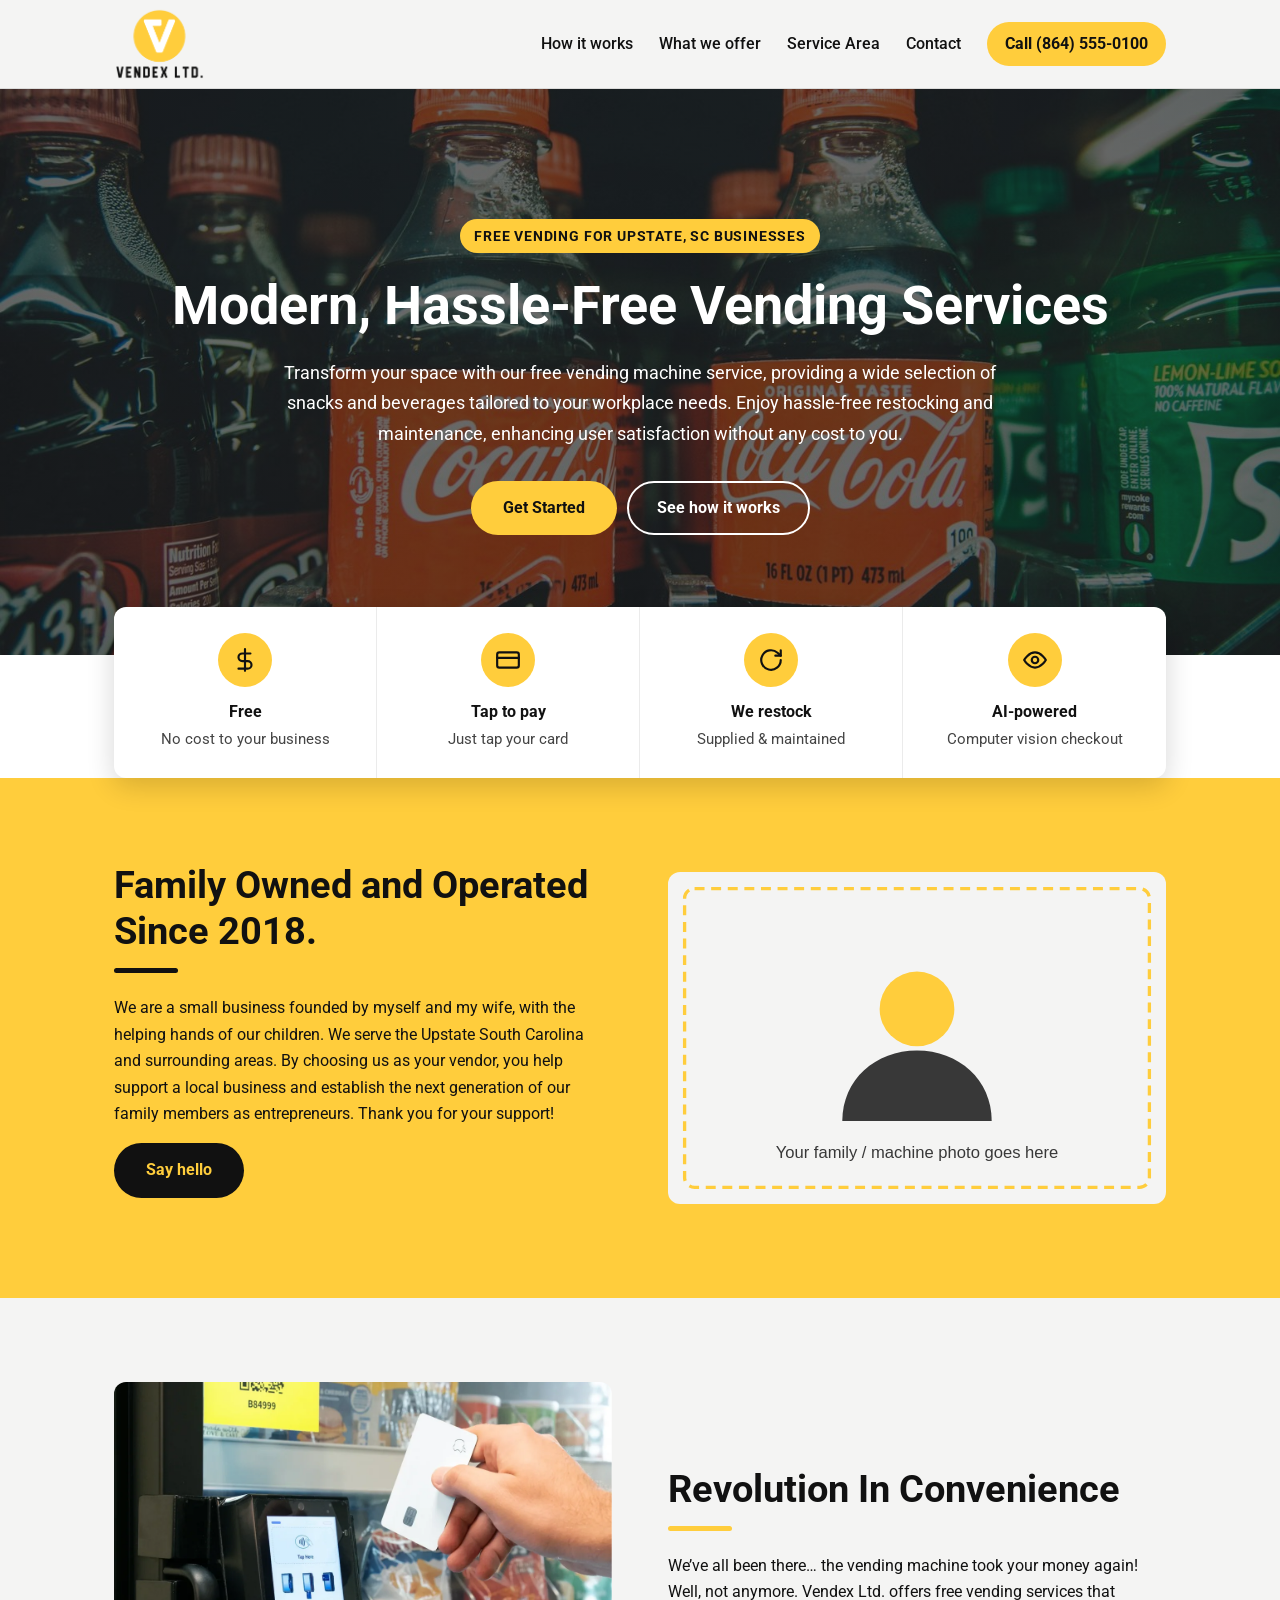
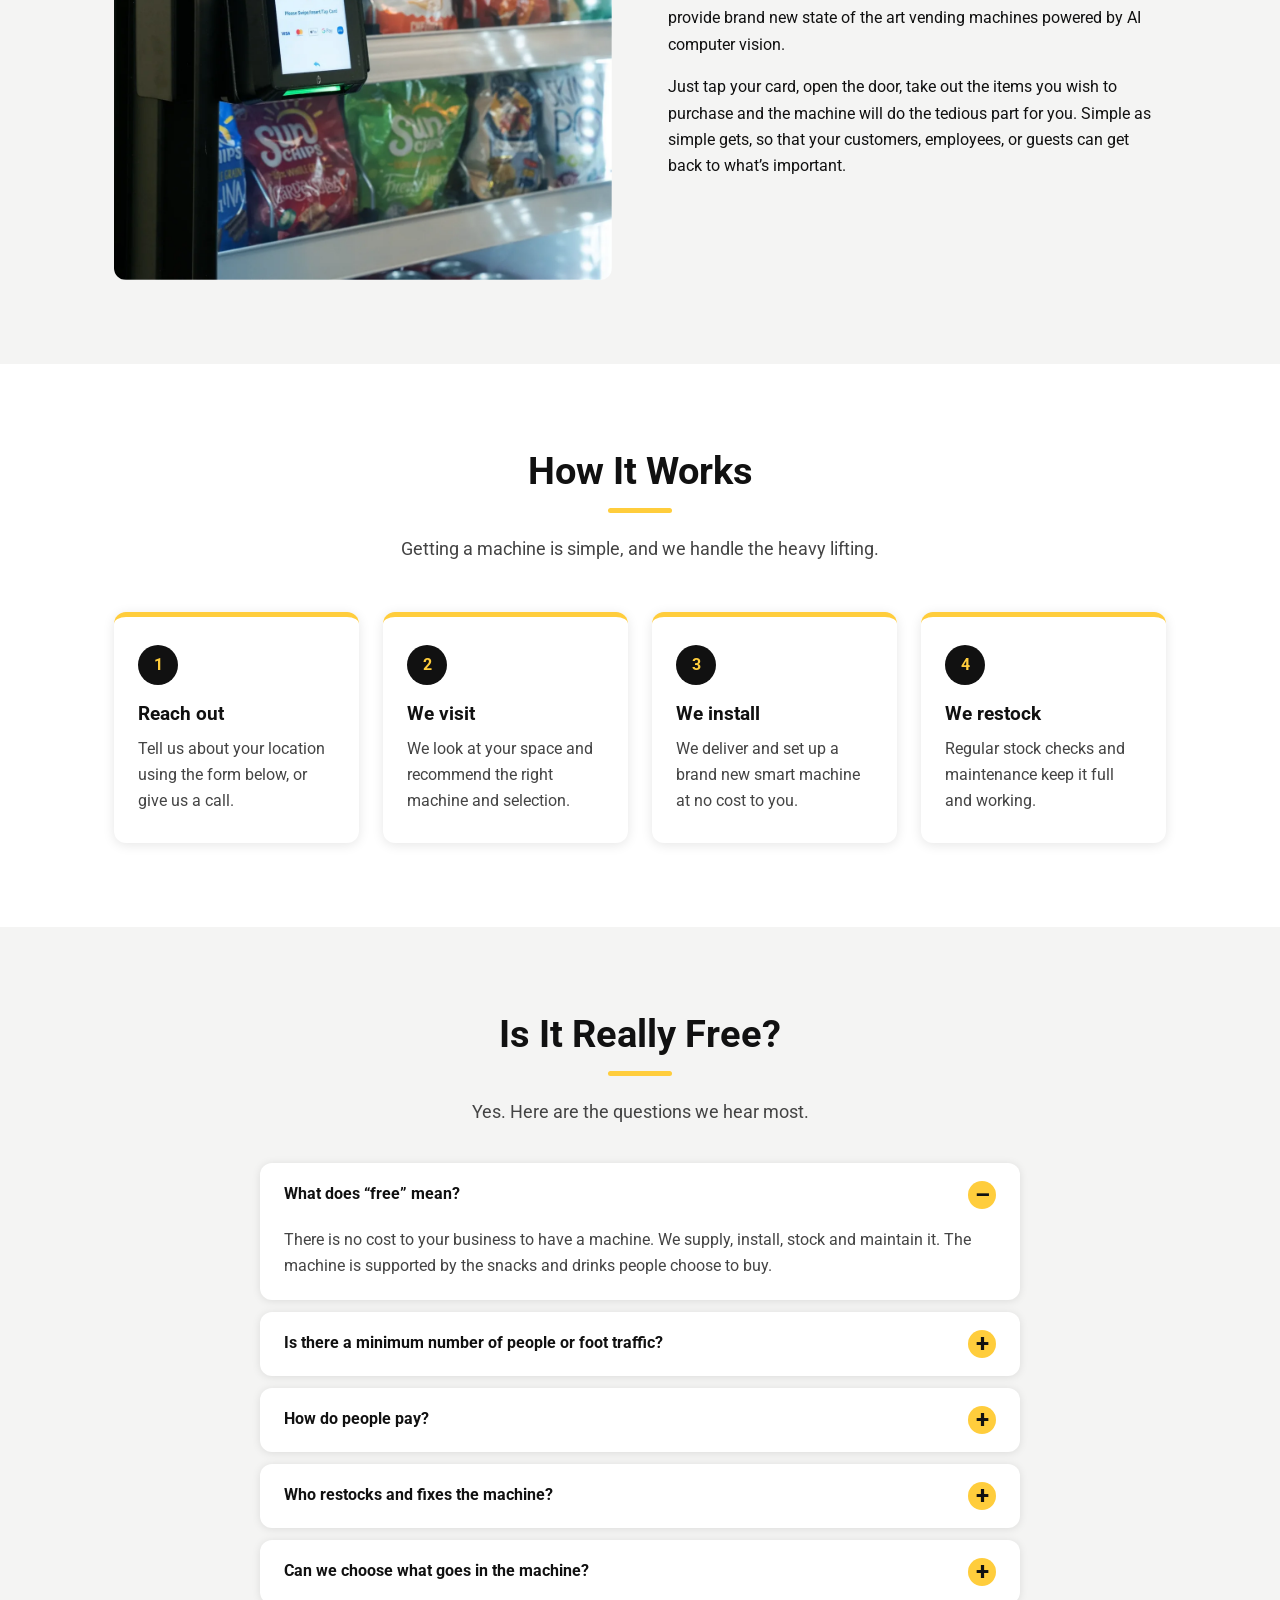
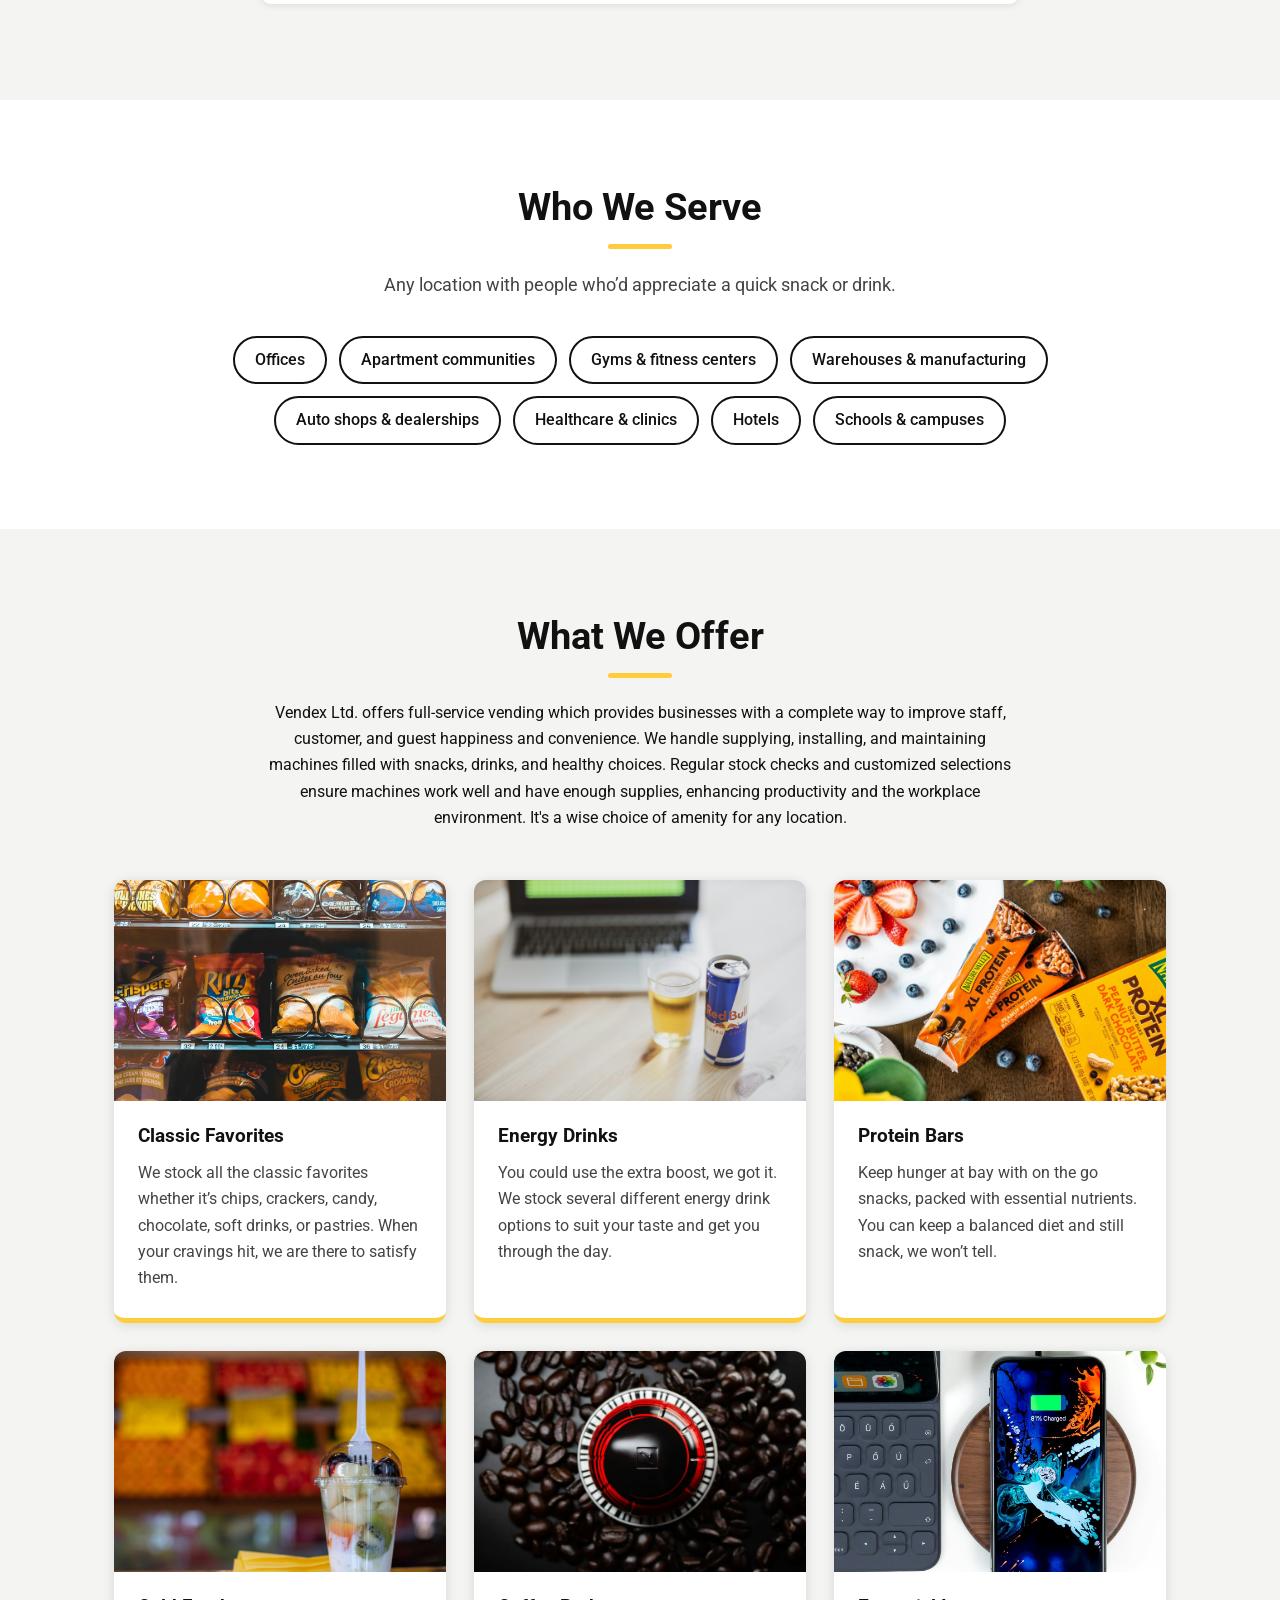
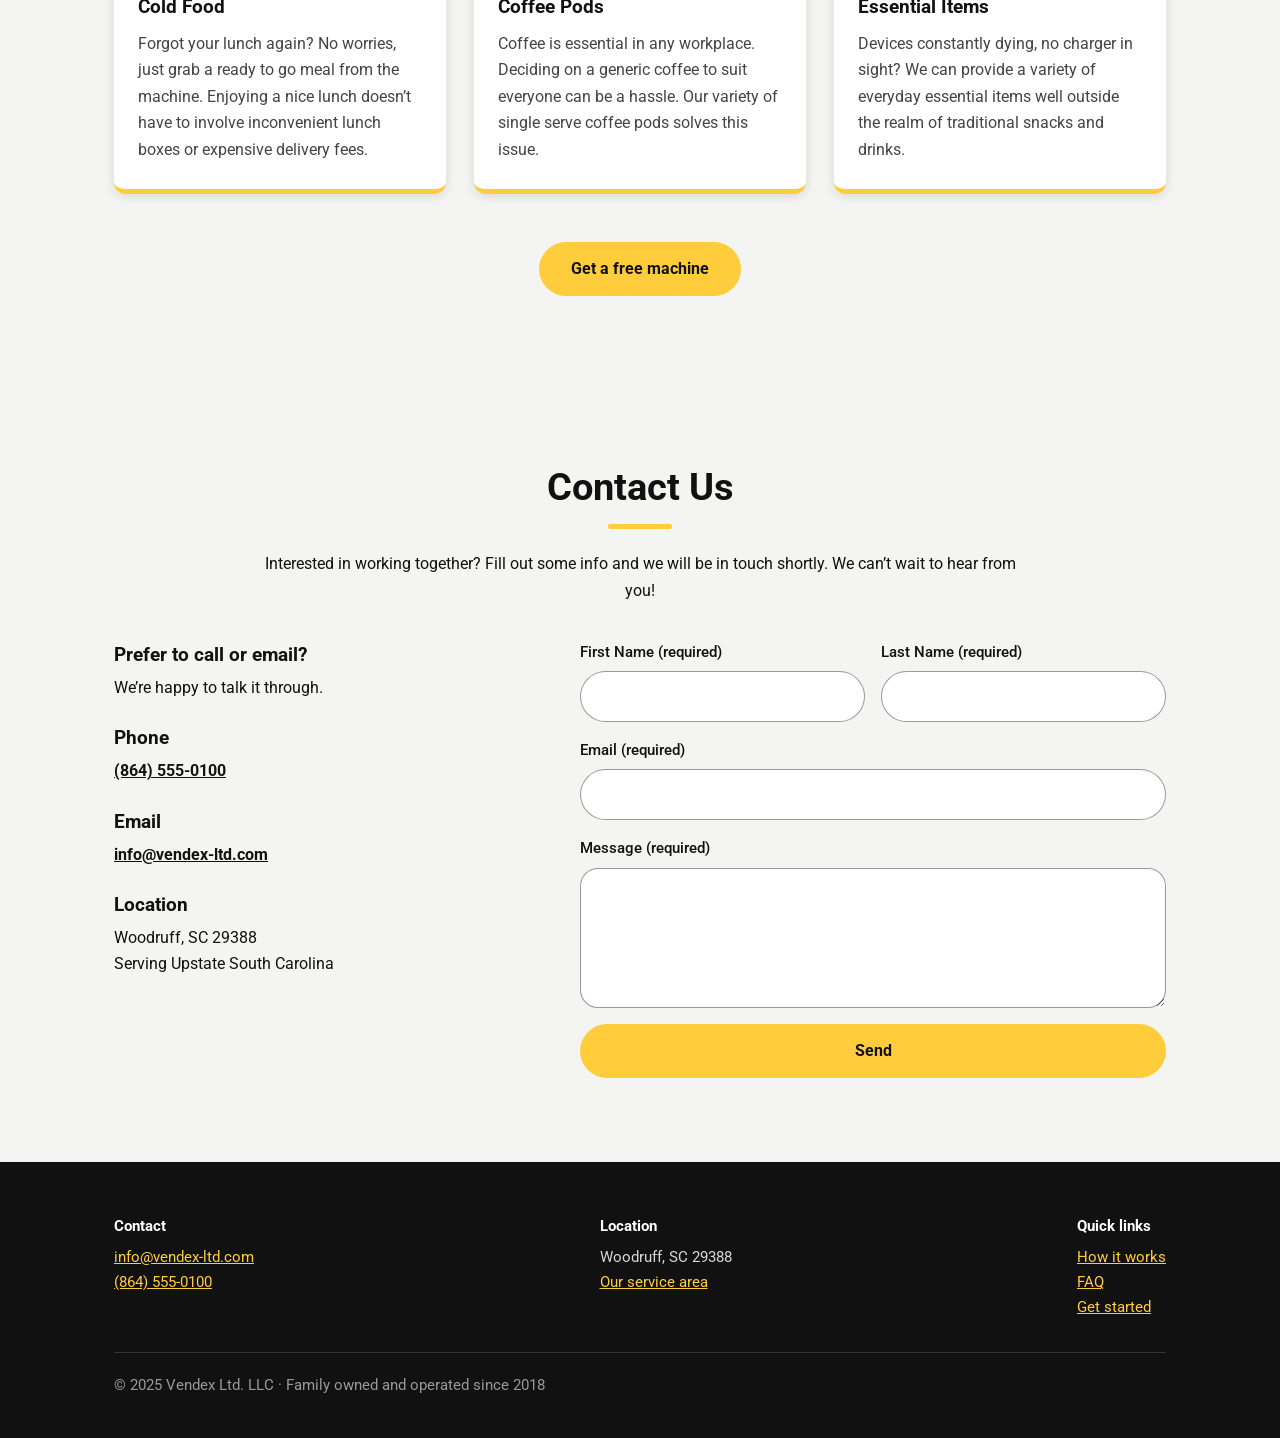
<file: index.html>
<!DOCTYPE html>
<html lang="en-US">
<head>
<meta charset="utf-8">
<meta name="viewport" content="width=device-width, initial-scale=1">
<title>Free Vending Machines in Upstate SC | Vendex Ltd</title>
<meta name="description" content="Free, modern vending services for workplaces in Upstate South Carolina. AI-powered tap-to-pay machines, with full restocking and maintenance at no cost to you.">
<link rel="canonical" href="https://vendex-ltd.com/">
<meta property="og:type" content="website">
<meta property="og:site_name" content="Vendex Ltd">
<meta property="og:title" content="Free Vending Machines in Upstate SC | Vendex Ltd">
<meta property="og:description" content="Free, modern vending services for workplaces in Upstate South Carolina. AI-powered tap-to-pay machines, with full restocking and maintenance at no cost to you.">
<meta property="og:url" content="https://vendex-ltd.com/">
<!-- Uses your custom domain. If you publish at USERNAME.github.io/REPO instead, change vendex-ltd.com URLs here, in sitemap.xml and robots.txt. -->
<meta property="og:image" content="https://vendex-ltd.com/images/logo.png">
<link rel="icon" type="image/png" href="favicon.png">
<link rel="preconnect" href="https://fonts.googleapis.com">
<link rel="preconnect" href="https://fonts.gstatic.com" crossorigin>
<link href="https://fonts.googleapis.com/css2?family=Roboto:wght@400;500;700&display=swap" rel="stylesheet">
<link rel="stylesheet" href="styles.css">
<!-- Add "telephone": "+1864..." to this block once you have a real number -->
<script type="application/ld+json">
{"@context":"https://schema.org","@type":"LocalBusiness","name":"Vendex Ltd","description":"Free, full-service smart vending machines for businesses in Upstate South Carolina. We supply, install, stock and maintain AI-powered machines at no cost to you.","url":"https://vendex-ltd.com/","image":"https://vendex-ltd.com/images/logo.png","email":"info@vendex-ltd.com","foundingDate":"2018","address":{"@type":"PostalAddress","addressLocality":"Woodruff","addressRegion":"SC","postalCode":"29388","addressCountry":"US"},"areaServed":{"@type":"AdministrativeArea","name":"Upstate South Carolina"},"knowsAbout":["Vending machines","Office vending","Smart vending"]}
</script>
</head>
<body>
<a class="skip" href="#main">Skip to content</a>
<header><div class="wrap">
  <a class="logo" href="index.html" aria-label="Vendex Ltd home"><img src="images/logo.png" alt="Vendex Ltd" width="91" height="72"></a>
  <nav aria-label="Main">
    <a href="index.html#how">How it works</a>
    <a href="index.html#offer">What we offer</a>
    <a href="service-area.html">Service Area</a>
    <a href="index.html#contact">Contact</a>
    <!-- PLACEHOLDER PHONE NUMBER: replace (864) 555-0100 / +18645550100 everywhere (header, contact section, footer, mobile bar) -->
    <a class="nav-phone" href="tel:+18645550100">Call (864) 555-0100</a>
  </nav>
</div></header>

<main id="main">
<div class="hero"><div class="wrap">
  <span class="kicker">Free vending for Upstate, SC businesses</span>
  <h1>Modern, Hassle-Free Vending Services</h1>
  <p>Transform your space with our free vending machine service, providing a wide selection of snacks and beverages tailored to your workplace needs. Enjoy hassle-free restocking and maintenance, enhancing user satisfaction without any cost to you.</p>
  <a class="btn" href="#contact">Get Started</a><a class="btn ghost" href="#how">See how it works</a>
</div></div>

<section class="strip" aria-label="Key benefits"><div class="wrap"><ul>
  <li><div class="icon"><svg viewBox="0 0 24 24" aria-hidden="true"><path d="M12 2v20M17 6H9.5a3.5 3.5 0 0 0 0 7h5a3.5 3.5 0 0 1 0 7H6"/></svg></div><strong>Free</strong><span>No cost to your business</span></li>
  <li><div class="icon"><svg viewBox="0 0 24 24" aria-hidden="true"><rect x="2" y="5" width="20" height="14" rx="2"/><path d="M2 10h20"/></svg></div><strong>Tap to pay</strong><span>Just tap your card</span></li>
  <li><div class="icon"><svg viewBox="0 0 24 24" aria-hidden="true"><path d="M21 12a9 9 0 1 1-3-6.7L21 8"/><path d="M21 3v5h-5"/></svg></div><strong>We restock</strong><span>Supplied &amp; maintained</span></li>
  <li><div class="icon"><svg viewBox="0 0 24 24" aria-hidden="true"><path d="M2 12s4-7 10-7 10 7 10 7-4 7-10 7S2 12 2 12z"/><circle cx="12" cy="12" r="3"/></svg></div><strong>AI-powered</strong><span>Computer vision checkout</span></li>
</ul></div></section>

<section class="bright" id="about"><div class="wrap split">
  <div>
    <h2>Family Owned and Operated Since 2018.</h2>
    <p>We are a small business founded by myself and my wife, with the helping hands of our children. We serve the Upstate South Carolina and surrounding areas. By choosing us as your vendor, you help support a local business and establish the next generation of our family members as entrepreneurs. Thank you for your support!</p>
    <p><a class="btn dark" href="#contact">Say hello</a></p>
  </div>
  <!-- REPLACE: put a real photo at images/family.jpg (family, trucks, or an installed machine) and change the src below -->
  <img src="images/family-placeholder.svg" width="1200" height="800" alt="The Vendex family" loading="lazy">
</div></section>

<section class="alt"><div class="wrap split">
  <img src="images/revolution.webp" width="1200" height="1200" alt="Customer tapping a card on an AI-powered vending machine" loading="lazy">
  <div>
    <h2>Revolution In Convenience</h2>
    <p>We’ve all been there… the vending machine took your money again! Well, not anymore. Vendex Ltd. offers free vending services that provide brand new state of the art vending machines powered by AI computer vision.</p>
    <p>Just tap your card, open the door, take out the items you wish to purchase and the machine will do the tedious part for you. Simple as simple gets, so that your customers, employees, or guests can get back to what’s important.</p>
  </div>
</div></section>

<section id="how"><div class="wrap center">
  <h2>How It Works</h2>
  <p class="lede narrow">Getting a machine is simple, and we handle the heavy lifting.</p>
  <ol class="steps" style="text-align:left">
    <li><h3>Reach out</h3><p>Tell us about your location using the form below, or give us a call.</p></li>
    <li><h3>We visit</h3><p>We look at your space and recommend the right machine and selection.</p></li>
    <li><h3>We install</h3><p>We deliver and set up a brand new smart machine at no cost to you.</p></li>
    <li><h3>We restock</h3><p>Regular stock checks and maintenance keep it full and working.</p></li>
  </ol>
</div></section>

<section class="alt" id="faq"><div class="wrap center">
  <h2>Is It Really Free?</h2>
  <p class="lede narrow">Yes. Here are the questions we hear most.</p>
  <!-- REVIEW these answers: edit so they match your real terms (minimums, contract length, who pays for power, etc.) -->
  <div class="faq">
    <details open><summary>What does “free” mean?</summary><p>There is no cost to your business to have a machine. We supply, install, stock and maintain it. The machine is supported by the snacks and drinks people choose to buy.</p></details>
    <details><summary>Is there a minimum number of people or foot traffic?</summary><p>Every location is different. Get in touch and we’ll take a look at your space and let you know if it’s a good fit.</p></details>
    <details><summary>How do people pay?</summary><p>Just tap a card, open the door, take what you want, and close it. The machine’s AI computer vision handles the rest.</p></details>
    <details><summary>Who restocks and fixes the machine?</summary><p>We do. Regular stock checks and customized selections keep it full of what your people actually want, and if something isn’t working, contact us and we’ll take care of it.</p></details>
    <details><summary>Can we choose what goes in the machine?</summary><p>Yes. Tell us what your team or guests like and we’ll tailor the selection, from classic snacks to energy drinks, coffee pods and more.</p></details>
  </div>
</div></section>

<section id="serve"><div class="wrap center">
  <h2>Who We Serve</h2>
  <p class="lede narrow">Any location with people who’d appreciate a quick snack or drink.</p>
  <ul class="pills">
    <li>Offices</li><li>Apartment communities</li><li>Gyms &amp; fitness centers</li><li>Warehouses &amp; manufacturing</li><li>Auto shops &amp; dealerships</li><li>Healthcare &amp; clinics</li><li>Hotels</li><li>Schools &amp; campuses</li>
  </ul>
</div></section>

<section class="alt" id="offer"><div class="wrap">
  <div class="narrow center">
    <h2>What We Offer</h2>
    <p>Vendex Ltd. offers full-service vending which provides businesses with a complete way to improve staff, customer, and guest happiness and convenience. We handle supplying, installing, and maintaining machines filled with snacks, drinks, and healthy choices. Regular stock checks and customized selections ensure machines work well and have enough supplies, enhancing productivity and the workplace environment. It's a wise choice of amenity for any location.</p>
  </div>
  <div class="cards">
    <article class="card"><img loading="lazy" width="800" height="533" alt="Classic snacks" src="images/classic.jpg"><div><h3>Classic Favorites</h3><p>We stock all the classic favorites whether it’s chips, crackers, candy, chocolate, soft drinks, or pastries. When your cravings hit, we are there to satisfy them.</p></div></article>
    <article class="card"><img loading="lazy" width="800" height="533" alt="Energy drinks" src="images/energy.jpg"><div><h3>Energy Drinks</h3><p>You could use the extra boost, we got it. We stock several different energy drink options to suit your taste and get you through the day.</p></div></article>
    <article class="card"><img loading="lazy" width="800" height="533" alt="Protein bars" src="images/protein.jpg"><div><h3>Protein Bars</h3><p>Keep hunger at bay with on the go snacks, packed with essential nutrients. You can keep a balanced diet and still snack, we won’t tell.</p></div></article>
    <article class="card"><img loading="lazy" width="800" height="533" alt="Ready-to-go meals" src="images/food.jpg"><div><h3>Cold Food</h3><p>Forgot your lunch again? No worries, just grab a ready to go meal from the machine. Enjoying a nice lunch doesn’t have to involve inconvenient lunch boxes or expensive delivery fees.</p></div></article>
    <article class="card"><img loading="lazy" width="800" height="533" alt="Coffee pods" src="images/coffee.jpg"><div><h3>Coffee Pods</h3><p>Coffee is essential in any workplace. Deciding on a generic coffee to suit everyone can be a hassle. Our variety of single serve coffee pods solves this issue.</p></div></article>
    <article class="card"><img loading="lazy" width="800" height="533" alt="Everyday essentials" src="images/essentials.jpg"><div><h3>Essential Items</h3><p>Devices constantly dying, no charger in sight? We can provide a variety of everyday essential items well outside the realm of traditional snacks and drinks.</p></div></article>
  </div>
  <div class="cta-row center"><a class="btn" href="#contact">Get a free machine</a></div>
</div></section>

<!-- TESTIMONIALS: hidden until you have real ones. Remove the "hidden" attribute and fill in real quotes/locations. -->
<section class="alt" id="testimonials" hidden><div class="wrap center">
  <h2>What Our Partners Say</h2>
  <div class="quotes" style="text-align:left">
    <blockquote><p>“Replace with a real customer quote.”</p><footer>Name, Business, City</footer></blockquote>
    <blockquote><p>“Replace with a real customer quote.”</p><footer>Name, Business, City</footer></blockquote>
  </div>
</div></section>

<section class="alt" id="contact"><div class="wrap">
  <div class="narrow center">
    <h2>Contact Us</h2>
    <p>Interested in working together? Fill out some info and we will be in touch shortly. We can’t wait to hear from you!</p>
  </div>
  <div class="contact-grid" style="margin-top:36px">
    <div class="contact-info">
      <h3>Prefer to call or email?</h3>
      <p>We’re happy to talk it through.</p>
      <h3>Phone</h3><p><a href="tel:+18645550100">(864) 555-0100</a></p>
      <h3>Email</h3><p><a href="mailto:info@vendex-ltd.com">info@vendex-ltd.com</a></p>
      <h3>Location</h3><p>Woodruff, SC 29388<br>Serving Upstate South Carolina</p>
    </div>
    <div>
      <!-- Replace YOUR_FORM_ID with your Formspree form ID (https://formspree.io) -->
      <form id="contact-form" action="https://formspree.io/f/YOUR_FORM_ID" method="POST">
        <div class="row">
          <label>First Name (required)<input name="first_name" required autocomplete="given-name"></label>
          <label>Last Name (required)<input name="last_name" required autocomplete="family-name"></label>
        </div>
        <label>Email (required)<input type="email" name="email" required autocomplete="email"></label>
        <label>Message (required)<textarea name="message" required></textarea></label>
        <input class="hp" type="text" name="_gotcha" tabindex="-1" autocomplete="off" aria-hidden="true">
        <button class="btn" type="submit">Send</button>
        <div id="form-error" class="msg err" role="alert" hidden>Sorry, something went wrong. Please email us directly at <a href="mailto:info@vendex-ltd.com">info@vendex-ltd.com</a>.</div>
      </form>
      <div id="form-ok" class="msg ok" role="status" tabindex="-1" hidden><strong>Thank you!</strong> We got your message and will be in touch within one business day.</div>
    </div>
  </div>
</div></section>
</main>
<script>
(function(){
  var f=document.getElementById('contact-form'),ok=document.getElementById('form-ok'),err=document.getElementById('form-error');
  if(!f||!window.fetch)return;
  f.addEventListener('submit',function(e){
    e.preventDefault(); err.hidden=true;
    var b=f.querySelector('button'); b.disabled=true; b.textContent='Sending…';
    fetch(f.action,{method:'POST',body:new FormData(f),headers:{'Accept':'application/json'}})
      .then(function(r){ if(!r.ok) throw new Error(); f.hidden=true; ok.hidden=false; ok.focus(); })
      .catch(function(){ err.hidden=false; b.disabled=false; b.textContent='Send'; });
  });
})();
</script>

<footer class="site-footer"><div class="wrap">
  <div><h4>Contact</h4><a href="mailto:info@vendex-ltd.com">info@vendex-ltd.com</a><br><a href="tel:+18645550100">(864) 555-0100</a></div>
  <div><h4>Location</h4>Woodruff, SC 29388<br><a href="service-area.html">Our service area</a></div>
  <div><h4>Quick links</h4><a href="index.html#how">How it works</a><br><a href="index.html#faq">FAQ</a><br><a href="index.html#contact">Get started</a></div>
  <div class="copy">© 2025 Vendex Ltd. LLC · Family owned and operated since 2018</div>
</div></footer>
<nav class="mobile-cta" aria-label="Quick actions"><a class="call" href="tel:+18645550100">Call</a><a class="go" href="index.html#contact">Get Started</a></nav>
</body>
</html>
</file>
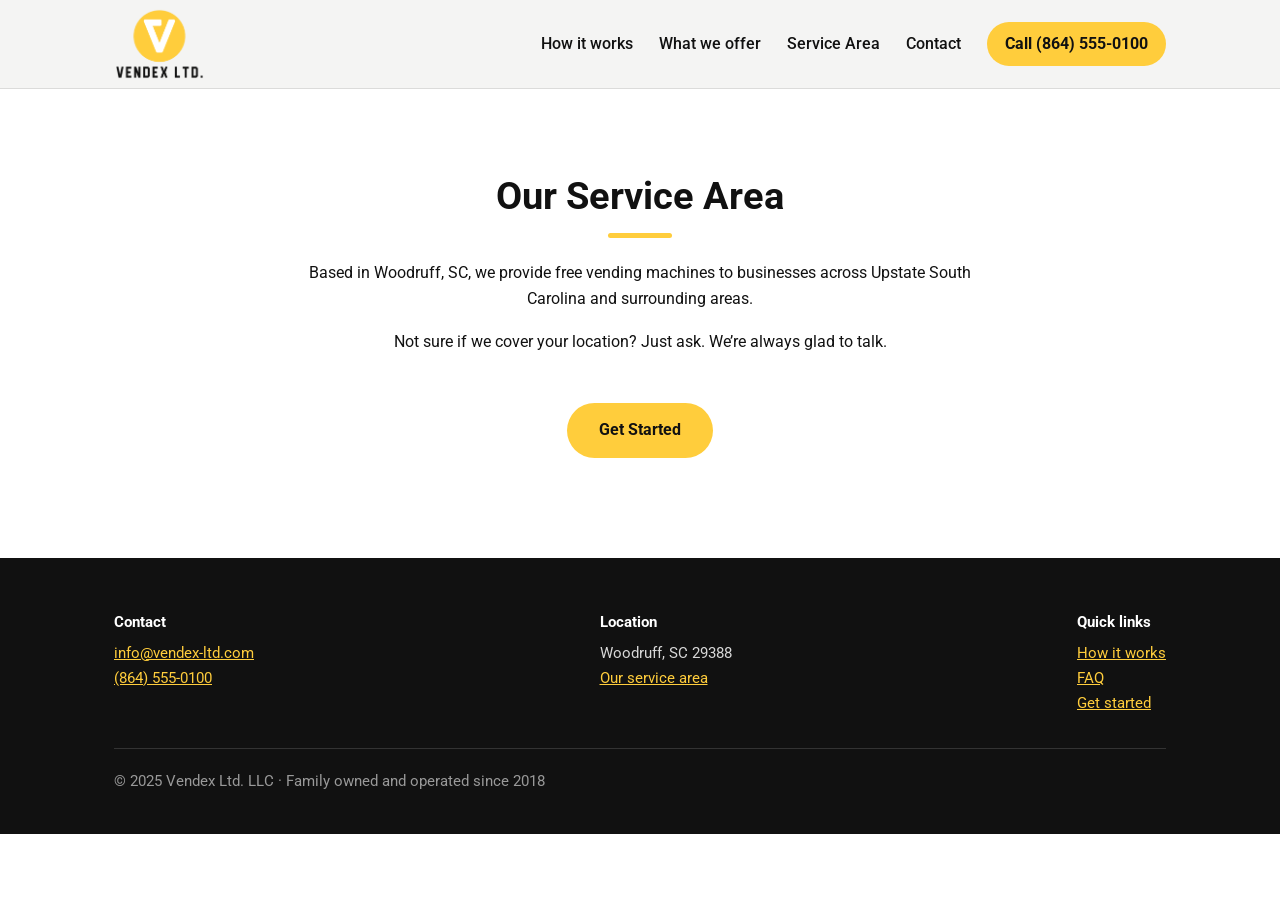
<file: service-area.html>
<!DOCTYPE html>
<html lang="en-US">
<head>
<meta charset="utf-8">
<meta name="viewport" content="width=device-width, initial-scale=1">
<title>Service Area | Vendex Ltd</title>
<meta name="description" content="Vendex Ltd provides free smart vending machines to businesses across Upstate South Carolina and surrounding areas, based in Woodruff, SC.">
<link rel="canonical" href="https://vendex-ltd.com/service-area.html">
<meta property="og:type" content="website">
<meta property="og:site_name" content="Vendex Ltd">
<meta property="og:title" content="Service Area | Vendex Ltd">
<meta property="og:description" content="Vendex Ltd provides free smart vending machines to businesses across Upstate South Carolina and surrounding areas, based in Woodruff, SC.">
<meta property="og:url" content="https://vendex-ltd.com/service-area.html">
<!-- Uses your custom domain. If you publish at USERNAME.github.io/REPO instead, change vendex-ltd.com URLs here, in sitemap.xml and robots.txt. -->
<meta property="og:image" content="https://vendex-ltd.com/images/logo.png">
<link rel="icon" type="image/png" href="favicon.png">
<link rel="preconnect" href="https://fonts.googleapis.com">
<link rel="preconnect" href="https://fonts.gstatic.com" crossorigin>
<link href="https://fonts.googleapis.com/css2?family=Roboto:wght@400;500;700&display=swap" rel="stylesheet">
<link rel="stylesheet" href="styles.css">
<!-- Add "telephone": "+1864..." to this block once you have a real number -->
<script type="application/ld+json">
{"@context":"https://schema.org","@type":"LocalBusiness","name":"Vendex Ltd","description":"Free, full-service smart vending machines for businesses in Upstate South Carolina. We supply, install, stock and maintain AI-powered machines at no cost to you.","url":"https://vendex-ltd.com/","image":"https://vendex-ltd.com/images/logo.png","email":"info@vendex-ltd.com","foundingDate":"2018","address":{"@type":"PostalAddress","addressLocality":"Woodruff","addressRegion":"SC","postalCode":"29388","addressCountry":"US"},"areaServed":{"@type":"AdministrativeArea","name":"Upstate South Carolina"},"knowsAbout":["Vending machines","Office vending","Smart vending"]}
</script>
</head>
<body>
<a class="skip" href="#main">Skip to content</a>
<header><div class="wrap">
  <a class="logo" href="index.html" aria-label="Vendex Ltd home"><img src="images/logo.png" alt="Vendex Ltd" width="91" height="72"></a>
  <nav aria-label="Main">
    <a href="index.html#how">How it works</a>
    <a href="index.html#offer">What we offer</a>
    <a href="service-area.html">Service Area</a>
    <a href="index.html#contact">Contact</a>
    <!-- PLACEHOLDER PHONE NUMBER: replace (864) 555-0100 / +18645550100 everywhere (header, contact section, footer, mobile bar) -->
    <a class="nav-phone" href="tel:+18645550100">Call (864) 555-0100</a>
  </nav>
</div></header>

<main id="main">
<section><div class="wrap narrow center">
  <h2>Our Service Area</h2>
  <!-- TODO: paste the text from your original Service Area page here. Listing specific cities/counties you serve helps local search. -->
  <p>Based in Woodruff, SC, we provide free vending machines to businesses across Upstate South Carolina and surrounding areas.</p>
  <p>Not sure if we cover your location? Just ask. We’re always glad to talk.</p>
  <p class="cta-row"><a class="btn" href="index.html#contact">Get Started</a></p>
</div></section>
</main>

<footer class="site-footer"><div class="wrap">
  <div><h4>Contact</h4><a href="mailto:info@vendex-ltd.com">info@vendex-ltd.com</a><br><a href="tel:+18645550100">(864) 555-0100</a></div>
  <div><h4>Location</h4>Woodruff, SC 29388<br><a href="service-area.html">Our service area</a></div>
  <div><h4>Quick links</h4><a href="index.html#how">How it works</a><br><a href="index.html#faq">FAQ</a><br><a href="index.html#contact">Get started</a></div>
  <div class="copy">© 2025 Vendex Ltd. LLC · Family owned and operated since 2018</div>
</div></footer>
<nav class="mobile-cta" aria-label="Quick actions"><a class="call" href="tel:+18645550100">Call</a><a class="go" href="index.html#contact">Get Started</a></nav>
</body>
</html>
</file>
<file: styles.css>
:root{--bg:#fff;--bg-alt:#f4f4f3;--ink:#111;--muted:#444;--brand:#ffcd3c;--brand-hover:#ffd966;--brand-ink:#111;--dark:#383838;--radius:12px;--hero-overlay:rgba(17,17,17,.62)}
*{box-sizing:border-box}
[hidden]{display:none!important}
html{scroll-behavior:smooth;scroll-padding-top:100px}
body{margin:0;font-family:'Roboto',system-ui,-apple-system,'Segoe UI',Arial,sans-serif;color:var(--ink);background:var(--bg);line-height:1.65}
img{max-width:100%;height:auto;display:block}
a{color:var(--ink)}
:focus-visible{outline:3px solid var(--brand);outline-offset:3px}
.skip{position:absolute;left:-9999px;top:8px;background:var(--brand);padding:10px 16px;z-index:100;border-radius:8px}
.skip:focus{left:8px}
.wrap{max-width:1100px;margin:0 auto;padding:0 24px}
.narrow{max-width:760px;margin:0 auto}.center{text-align:center}

/* header */
header{position:sticky;top:0;z-index:50;background:var(--bg-alt);border-bottom:1px solid rgba(0,0,0,.1)}
header .wrap{display:flex;align-items:center;justify-content:space-between;gap:16px;height:88px}
header .logo img{height:72px;width:auto}
header nav{display:flex;align-items:center;gap:26px}
header nav a{text-decoration:none;font-weight:500}
header nav a:not(.nav-phone):hover{text-decoration:underline;text-decoration-color:var(--brand);text-decoration-thickness:3px;text-underline-offset:6px}
.nav-phone{background:var(--brand);padding:9px 18px;border-radius:999px;font-weight:700;white-space:nowrap}
.nav-phone:hover{background:var(--brand-hover)}

/* hero */
.hero{color:#fff;text-align:center;padding:130px 0 120px;background:#111 center/cover no-repeat;background-image:linear-gradient(var(--hero-overlay),var(--hero-overlay)),url('images/hero.jpg')}
.kicker{display:inline-block;background:var(--brand);color:var(--brand-ink);font-weight:700;font-size:.85rem;letter-spacing:.06em;text-transform:uppercase;padding:6px 14px;border-radius:999px;margin-bottom:22px}
.hero h1{font-size:clamp(2rem,5vw,3.4rem);line-height:1.15;margin:0 0 20px}
.hero p{max-width:720px;margin:0 auto 32px;font-size:1.15rem}
.btn{display:inline-block;background:var(--brand);color:var(--brand-ink);padding:14px 32px;border-radius:999px;text-decoration:none;font:inherit;font-weight:700;border:0;cursor:pointer;transition:background .15s,transform .15s}
.btn:hover{background:var(--brand-hover);transform:translateY(-1px)}
.btn.dark{background:var(--ink);color:var(--brand)}
.btn.dark:hover{background:var(--dark)}
.btn.ghost{background:transparent;color:#fff;border:2px solid #fff;margin-left:10px;padding:12px 28px}
.btn.ghost:hover{background:rgba(255,255,255,.12)}

/* sections */
section{padding:84px 0}
section.alt{background:var(--bg-alt)}
section.bright{background:var(--brand)}
h2{font-size:clamp(1.7rem,3.5vw,2.4rem);margin:0 0 22px;line-height:1.2}
h2::after{content:"";display:block;width:64px;height:5px;background:var(--brand);border-radius:3px;margin-top:14px}
.center h2::after{margin-left:auto;margin-right:auto}
.bright h2::after{background:var(--ink)}
.lede{font-size:1.1rem;color:var(--muted)}

/* benefit strip */
.strip{padding:0;margin-top:-48px;position:relative;z-index:2}
.strip ul{list-style:none;margin:0;padding:0;display:grid;grid-template-columns:repeat(4,1fr);background:var(--bg);border-radius:var(--radius);box-shadow:0 8px 28px rgba(0,0,0,.16)}
.strip li{padding:26px 20px;text-align:center;border-right:1px solid rgba(0,0,0,.08)}
.strip li:last-child{border-right:0}
.icon{width:54px;height:54px;border-radius:50%;background:var(--brand);display:grid;place-items:center;margin:0 auto 12px}
.icon svg{width:26px;height:26px;fill:none;stroke:var(--ink);stroke-width:2;stroke-linecap:round;stroke-linejoin:round}
.strip strong{display:block}
.strip span{font-size:.92rem;color:var(--muted)}

/* split */
.split{display:grid;grid-template-columns:1fr 1fr;gap:56px;align-items:center}
.split img{border-radius:var(--radius);width:100%;max-height:560px;object-fit:cover}

/* steps */
.steps{list-style:none;margin:48px 0 0;padding:0;display:grid;grid-template-columns:repeat(4,1fr);gap:24px;counter-reset:s}
.steps li{counter-increment:s;background:var(--bg);border-radius:var(--radius);padding:28px 24px;box-shadow:0 2px 12px rgba(0,0,0,.1);border-top:5px solid var(--brand)}
.steps li::before{content:counter(s);display:grid;place-items:center;width:40px;height:40px;border-radius:50%;background:var(--ink);color:var(--brand);font-weight:700;margin-bottom:14px}
.steps h3{margin:0 0 6px}.steps p{margin:0;color:var(--muted)}

/* who we serve */
.pills{list-style:none;margin:36px 0 0;padding:0;display:flex;flex-wrap:wrap;gap:12px;justify-content:center}
.pills li{background:var(--bg);border:2px solid var(--ink);padding:9px 20px;border-radius:999px;font-weight:500}

/* cards */
.cards{display:grid;grid-template-columns:repeat(auto-fit,minmax(300px,1fr));gap:28px;margin-top:48px}
.card{background:var(--bg);border-radius:var(--radius);overflow:hidden;box-shadow:0 2px 12px rgba(0,0,0,.12);border-bottom:5px solid var(--brand)}
.card img{width:100%;aspect-ratio:3/2;object-fit:cover}
.card div{padding:20px 24px 26px}
.card h3{margin:0 0 8px}.card p{margin:0;color:var(--muted)}
.cta-row{margin-top:48px}

/* faq */
.faq{max-width:760px;margin:36px auto 0;text-align:left}
details{background:var(--bg);border-radius:var(--radius);margin-bottom:12px;box-shadow:0 1px 8px rgba(0,0,0,.1)}
summary{cursor:pointer;padding:18px 24px;font-weight:700;list-style:none;display:flex;justify-content:space-between;gap:16px}
summary::-webkit-details-marker{display:none}
summary::after{content:"+";font-size:1.5rem;line-height:1;color:var(--ink);background:var(--brand);width:28px;height:28px;border-radius:50%;display:grid;place-items:center;flex:none}
details[open] summary::after{content:"–"}
details p{margin:0;padding:0 24px 20px;color:var(--muted)}

/* testimonials */
.quotes{display:grid;grid-template-columns:repeat(auto-fit,minmax(280px,1fr));gap:24px;margin-top:36px}
blockquote{margin:0;background:var(--bg);padding:26px;border-radius:var(--radius);border-left:5px solid var(--brand);box-shadow:0 2px 12px rgba(0,0,0,.1)}
blockquote footer{background:none;color:var(--muted);padding:12px 0 0;font-size:.92rem}

/* contact */
.contact-grid{display:grid;grid-template-columns:1fr 1.4fr;gap:48px;align-items:start;text-align:left}
.contact-info h3{margin:0 0 4px}
.contact-info p{margin:0 0 22px}
.contact-info a{font-weight:700}
form{display:grid;gap:16px}
.row{display:grid;grid-template-columns:1fr 1fr;gap:16px}
label{font-weight:500;font-size:.95rem;display:grid;gap:6px}
input,textarea{font:inherit;padding:12px 18px;border:1px solid rgba(0,0,0,.4);border-radius:999px;background:#fff;color:var(--ink)}
textarea{border-radius:18px;min-height:140px;resize:vertical}
.hp{position:absolute;left:-9999px}
.msg{padding:18px 22px;border-radius:var(--radius);font-weight:500}
.msg.ok{background:#e8f6e8;border:2px solid #3a9a3a}
.msg.err{background:#fdeaea;border:2px solid #c33;margin-top:4px}

/* footer */
.site-footer{background:var(--ink);color:#d8d8d8;padding:52px 0 40px;font-size:.95rem}
.site-footer .wrap{display:flex;flex-wrap:wrap;gap:32px;justify-content:space-between}
.site-footer h4{margin:0 0 6px;color:#fff}
.site-footer a{color:var(--brand)}
.copy{width:100%;border-top:1px solid #333;padding-top:20px;color:#999}

/* sticky mobile CTA */
.mobile-cta{display:none}

@media(max-width:900px){
  .strip ul{grid-template-columns:1fr 1fr}.strip li:nth-child(2){border-right:0}.strip li:nth-child(-n+2){border-bottom:1px solid rgba(0,0,0,.08)}
  .steps{grid-template-columns:1fr 1fr}
}
@media(max-width:760px){
  .split,.row,.contact-grid{grid-template-columns:1fr}
  .split{gap:32px}.hero{padding:80px 0 90px}section{padding:60px 0}
  header nav a:not(.nav-phone){display:none}
  header .logo img{height:60px}header .wrap{height:76px}
  .btn.ghost{margin:12px 0 0}
  .steps{grid-template-columns:1fr}
  body{padding-bottom:68px}
  .mobile-cta{display:flex;gap:10px;position:fixed;left:0;right:0;bottom:0;z-index:60;padding:10px 14px calc(10px + env(safe-area-inset-bottom,0px));background:var(--ink);box-shadow:0 -4px 16px rgba(0,0,0,.25)}
  .mobile-cta a{flex:1;text-align:center;padding:12px;border-radius:999px;font-weight:700;text-decoration:none}
  .mobile-cta .call{border:2px solid var(--brand);color:var(--brand)}
  .mobile-cta .go{background:var(--brand);color:var(--brand-ink)}
}
@media(prefers-reduced-motion:reduce){html{scroll-behavior:auto}.btn{transition:none}}
</file>
